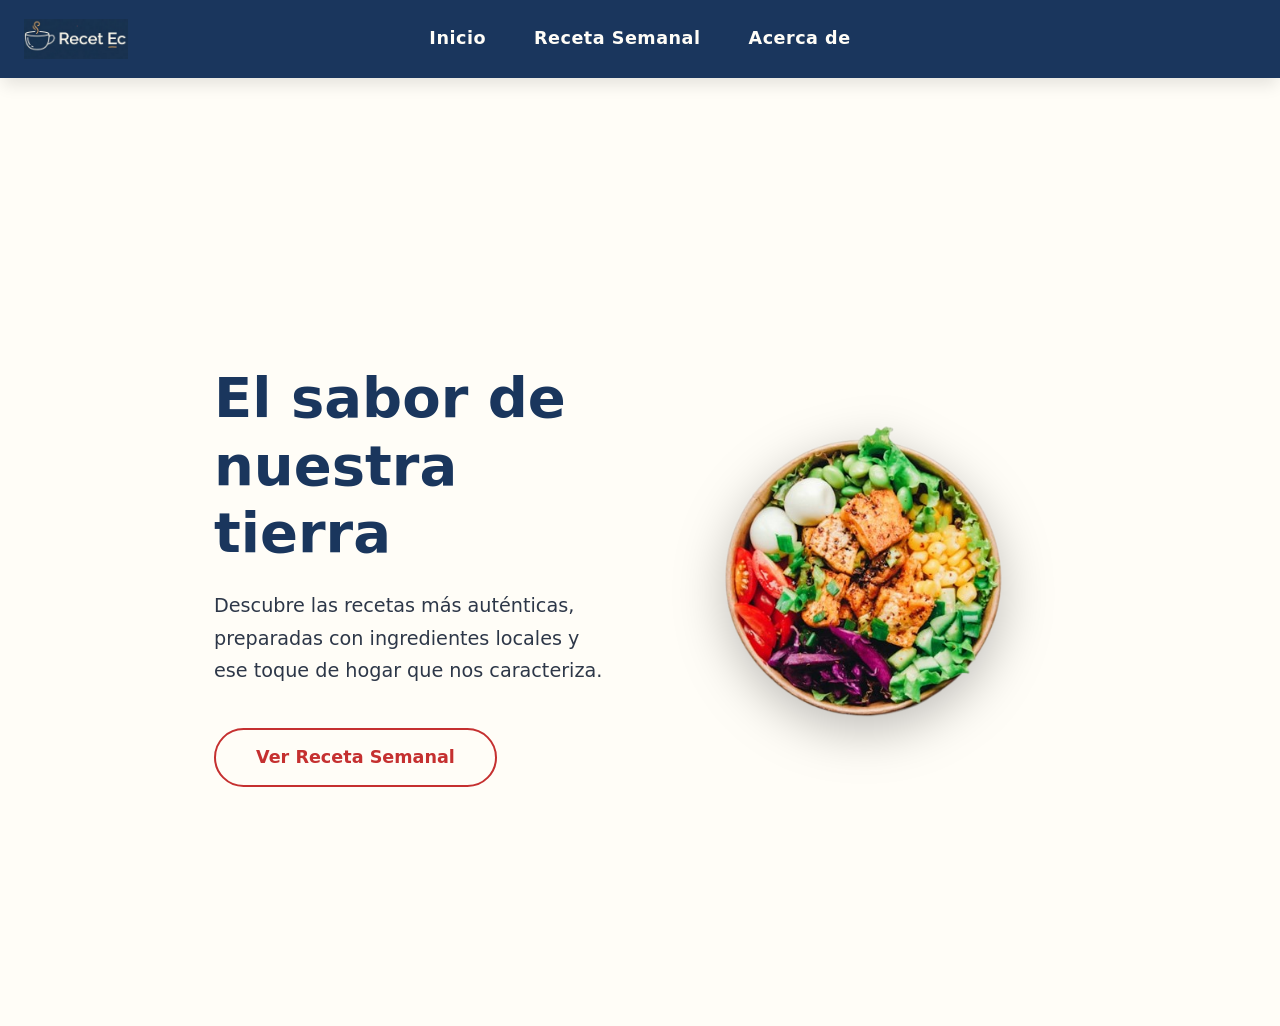
<file: index.html>
<!DOCTYPE html>
<html lang="en">
<head>
    <meta charset="UTF-8">
    <meta name="viewport" content="width=device-width, initial-scale=1.0">
    <title>Recet Ec - Inicio</title>
    <link rel="stylesheet" href="estiloPrincipal.css">
    <link rel="stylesheet" href="estilo.css">
</head>
<body>
    <nav>
        <ul>
            <li id="navIcono"> <img src="icon.png"> </li>
            <li ><a href="/index.html">Inicio</a></li>
            <li ><a href="/receta-semanal.html">Receta Semanal</a></li>
            <li><a href="/acerca.html">Acerca de</a></li>
        </ul>
    </nav>
    <div id="main">
        <div class="lema">
            <h1>El sabor de nuestra tierra</h1>
            <p>Descubre las recetas más auténticas, preparadas con ingredientes locales y ese toque de hogar que nos caracteriza.</p>
            <a href="receta-semanal.html" class="btn-principal">Ver Receta Semanal</a>
        </div>
        <div class="imagen">
            <img src="plato_giratorio.png" id="plato-giratorio">
        </div>
    </div>
</body>
</html>
</file>
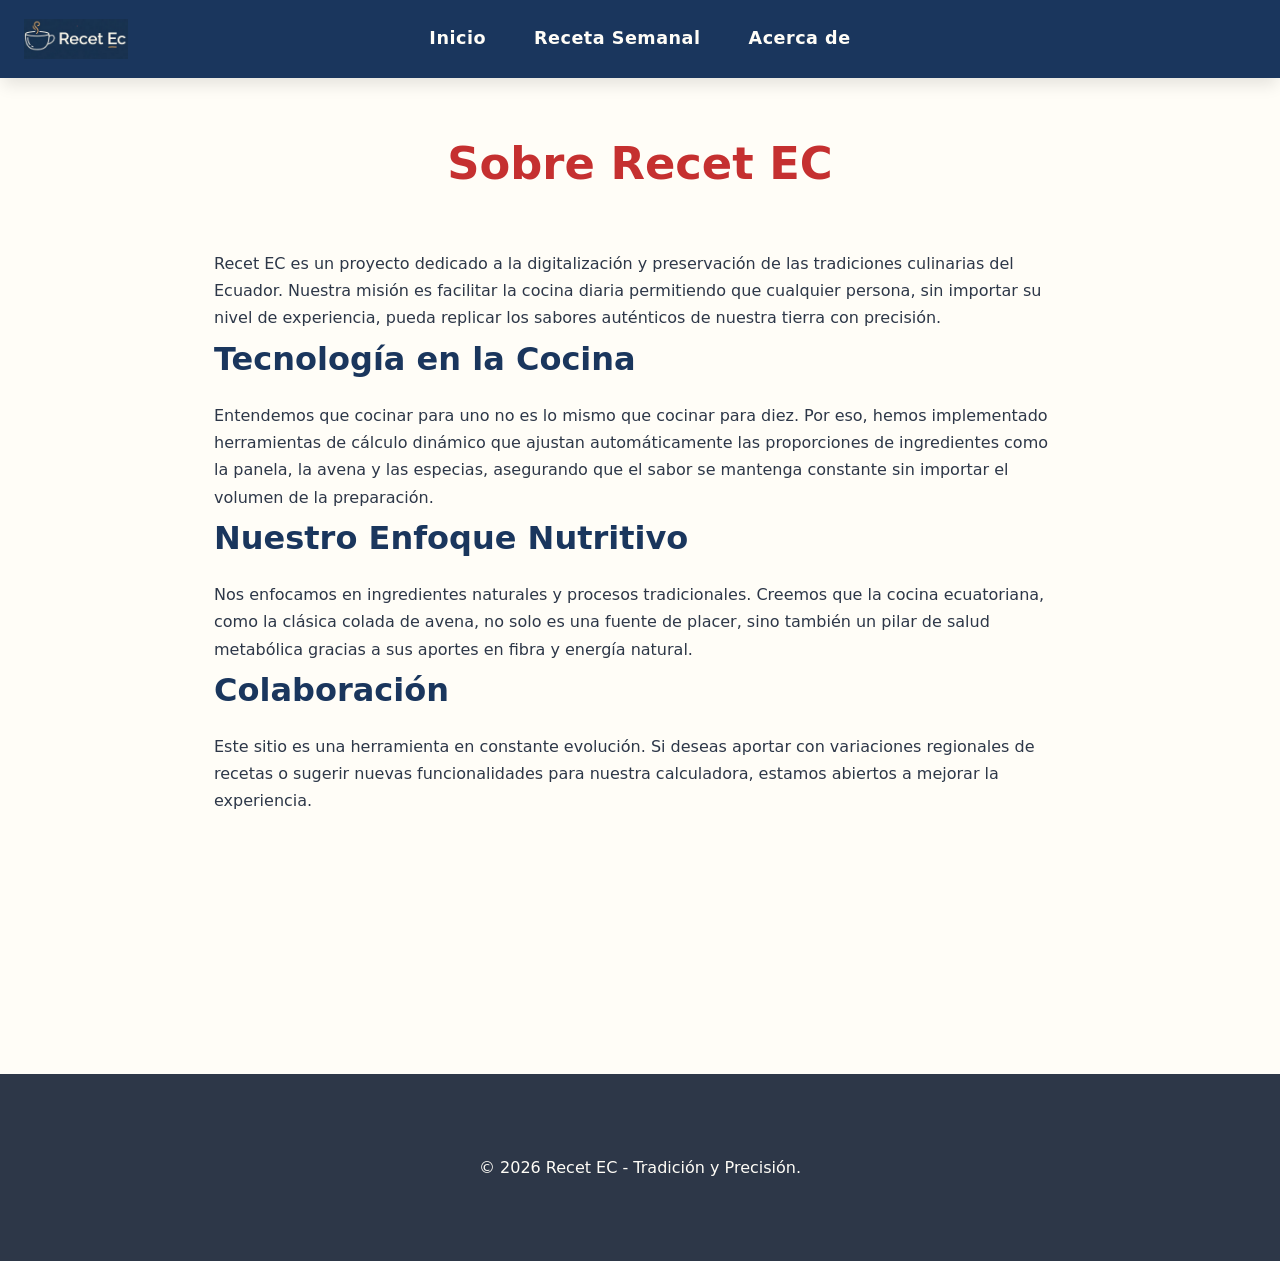
<file: acerca.html>
<!DOCTYPE html>
<html lang="en">
<head>
    <meta charset="UTF-8">
    <meta name="viewport" content="width=device-width, initial-scale=1.0">
    <title>Recet EC - Acerca de</title>
    <link rel="stylesheet" href="estilo.css">
</head>
<body>
    <nav>
        <ul>
            <li id="navIcono"> <img src="icon.png"> </li>
            <li ><a href="/index.html">Inicio</a></li>
            <li ><a href="/receta-semanal.html">Receta Semanal</a></li>
            <li><a href="/acerca.html">Acerca de</a></li>
        </ul>
    </nav>

    <div id="main">
        <section id="sobre_nosotros">
            <h1>Sobre Recet EC</h1>
            <div>
                <p>
                    Recet EC es un proyecto dedicado a la digitalización y preservación de las tradiciones culinarias del Ecuador. 
                    Nuestra misión es facilitar la cocina diaria permitiendo que cualquier persona, sin importar su nivel de experiencia, 
                    pueda replicar los sabores auténticos de nuestra tierra con precisión.
                </p>

                <h2>Tecnología en la Cocina</h2>
                <p>
                    Entendemos que cocinar para uno no es lo mismo que cocinar para diez. Por eso, hemos implementado herramientas 
                    de cálculo dinámico que ajustan automáticamente las proporciones de ingredientes como la panela, la avena y las especias, 
                    asegurando que el sabor se mantenga constante sin importar el volumen de la preparación.
                </p>

                <h2>Nuestro Enfoque Nutritivo</h2>
                <p>
                    Nos enfocamos en ingredientes naturales y procesos tradicionales. Creemos que la cocina ecuatoriana, 
                    como la clásica colada de avena, no solo es una fuente de placer, sino también un pilar de salud metabólica 
                    gracias a sus aportes en fibra y energía natural.
                </p>
            </div>
        </section>

        <section id="contacto">
            <h2>Colaboración</h2>
            <p>
                Este sitio es una herramienta en constante evolución. Si deseas aportar con variaciones regionales de recetas 
                o sugerir nuevas funcionalidades para nuestra calculadora, estamos abiertos a mejorar la experiencia.
            </p>
        </section>
    </div>

    <footer>
        <p>&copy; 2026 Recet EC - Tradición y Precisión.</p>
    </footer>
</body>
</html>
</file>
<file: estiloPrincipal.css>
body {
    height: 100vh;
    overflow-y: hidden;
}

#main {
    min-height: 100vh;
    display: flex;
    align-items: center;
    justify-content: space-between;
    max-width: 1000px;
    margin: 0 auto;
    padding: 0 2rem;
    gap: 3rem;
}

.lema {
    flex: 1;
}

.lema h1 {
    font-size: 3.5rem;
    color: #1A365D;
    line-height: 1.2;
    margin-bottom: 1.5rem;
    text-align: left;
    border-bottom: none;
}

.lema p {
    font-size: 1.2rem;
    color: #2D3748;
    margin-bottom: 2.5rem;
}

.btn-principal {
    display: inline-block;
    background-color: transparent;
    color: #C53030;
    border: 2px solid #C53030;
    padding: 0.8rem 2.5rem;
    font-size: 1.1rem;
    font-weight: 600;
    border-radius: 50px;
    text-decoration: none;
    transition: all 0.3s ease;
}

.btn-principal:hover {
    background-color: #C53030;
    color: #FFFFFF;
    box-shadow: 0 4px 10px rgba(197, 48, 48, 0.3);
}

.imagen {
    flex: 1;
    display: flex;
    justify-content: center;
}

#plato-giratorio {
    width: 100%;
    max-width: 500px;
    animation: rotacion 40s linear infinite;
    filter: drop-shadow(0 15px 25px rgba(0,0,0,0.25));
}

@keyframes rotacion {
    from {
        transform: rotate(0deg);
    }
    to {
        transform: rotate(360deg);
    }
}

@media (max-width: 768px) {
    #main {
        flex-direction: column;
        text-align: center;
        justify-content: center;
        margin-top: 2rem;
    }
    .lema h1 {
        text-align: center;
        font-size: 2.5rem;
    }
}
</file>
<file: estilo.css>
* {
    margin: 0;
    padding: 0;
    box-sizing: border-box;
}

body {
    font-family: system-ui, sans-serif;
    background-color: #FFFDF7;
    color: #2D3748;
    line-height: 1.7;
}

nav {
    background-color: #1A365D;
    padding: 1.5rem;
    position: sticky;
    top: 0;
    z-index: 100;
    box-shadow: 0 10px 15px -3px rgba(0, 0, 0, 0.1);
}

nav a {
    color: #FFFDF7;
    text-decoration: none;
    font-weight: 600;
    font-size: 1.1rem;
    letter-spacing: 0.5px;
    transition: color 0.2s ease;
}

nav a:hover {
    color: #F6AD55;
}

nav ul {
    display: flex;
    justify-content: center;
    align-items: center;
    gap: 3rem;
    list-style: none;
    position: relative;
}

#navIcono {
    position: absolute;
    left: 0;
}

#navIcono img {
    height: 40px;
    width: auto;
    display: block;
}

#navIcono img {
    height: 40px;
    width: auto;
    display: block;
}

#main {
    max-width: 900px;
    margin: 3rem auto;
    padding: 0 1.5rem;
    min-height: 100vh;
}

h1 {
    text-align: center;
    font-size: 2.8rem;
    color: #C53030;
    margin-bottom: 3rem;
}

#recetas > article, 
#calculadora {
    background-color: #FFFFFF;
    border-radius: 12px;
    box-shadow: 0 10px 15px -3px rgba(0, 0, 0, 0.1);
    padding: 2.5rem;
    margin-bottom: 3rem;
}

#colada_avena_con_leche img {
    width: 100%;
    height: 400px;
    object-fit: cover;
    border-radius: 8px;
    margin-bottom: 2rem;
}

h2 {
    color: #1A365D;
    font-size: 2rem;
    margin-bottom: 1rem;
}

#colada_avena_con_leche > p {
    font-size: 1.15rem;
    margin-bottom: 2.5rem;
    font-style: italic;
    color: #4A5568;
    line-height: 1.8;
}

#ingredientes, 
#preparacion,
#informacion_nutricional {
    margin-bottom: 2.5rem;
    background-color: rgba(246, 173, 85, 0.08);
    padding: 2rem;
    border-radius: 8px;
    border: 1px solid rgba(246, 173, 85, 0.4);
}

h3 {
    color: #C53030;
    font-size: 1.4rem;
    margin-bottom: 1.5rem;
}

#ingredientes ul {
    list-style: none;
    padding-left: 0;
}

#ingredientes li {
    position: relative;
    padding-left: 1.5rem;
    margin-bottom: 0.5rem;
}

#ingredientes li::before {
    content: "";
    position: absolute;
    left: 0;
    top: 0.6rem;
    width: 8px;
    height: 8px;
    border-radius: 50%;
    background-color: #F6AD55;
}

#preparacion ol {
    counter-reset: contador-pasos;
    list-style: none;
    padding-left: 0;
}

#preparacion li {
    position: relative;
    padding-left: 2.5rem;
    margin-bottom: 1.5rem;
    counter-increment: contador-pasos;
}

#preparacion li::before {
    content: counter(contador-pasos);
    position: absolute;
    left: 0;
    top: 0.1rem;
    background-color: #F6AD55;
    color: #FFFFFF;
    font-weight: bold;
    width: 1.5rem;
    height: 1.5rem;
    border-radius: 50%;
    display: flex;
    align-items: center;
    justify-content: center;
    font-size: 0.85rem;
    box-shadow: 0 2px 4px rgba(0,0,0,0.1);
}

table {
    width: 100%;
    border-collapse: collapse;
}

th, td {
    padding: 1rem;
    text-align: left;
    border-bottom: 1px solid rgba(45, 55, 72, 0.1);
}

th {
    font-weight: 600;
    color: #1A365D;
    border-bottom: 2px solid #F6AD55;
}

#calcular_ingredientes {
    display: flex;
    align-items: center;
    gap: 1.5rem;
    margin-top: 1.5rem;
    background-color: rgba(26, 54, 93, 0.05);
    padding: 1.5rem;
    border-radius: 8px;
    border: 1px solid rgba(26, 54, 93, 0.1);
}

input[type="number"] {
    padding: 0.8rem;
    border: 2px solid #1A365D;
    border-radius: 6px;
    font-size: 1rem;
    width: 100px;
}

button {
    background-color: #C53030;
    color: #FFFFFF;
    border: none;
    padding: 0.8rem 2rem;
    font-size: 1rem;
    font-weight: 600;
    border-radius: 6px;
    cursor: pointer;
    transition: background-color 0.2s;
}

button:hover {
    background-color: #9B2C2C;
}

footer {
    background-color: #2D3748;
    color: #FFFDF7;
    padding: 5rem 2rem;
    text-align: center;
    margin-top: auto;
}
</file>
